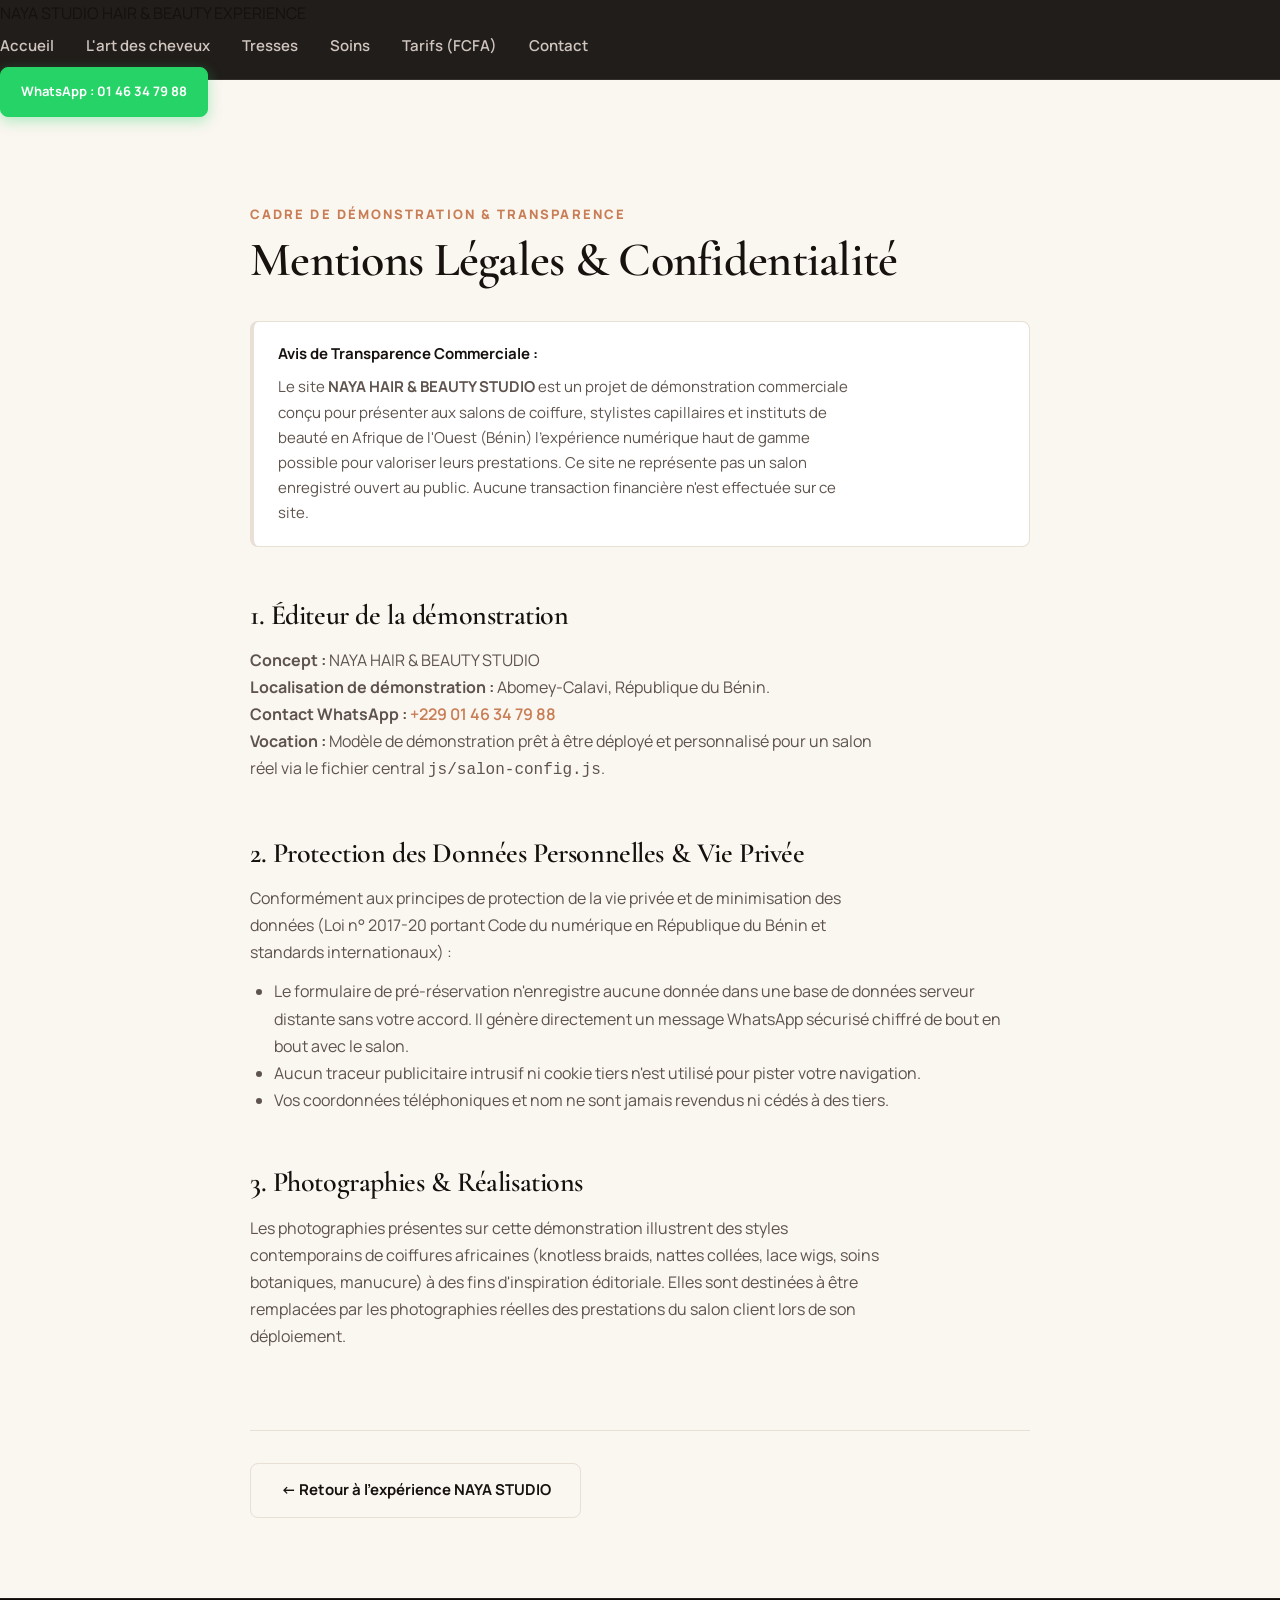
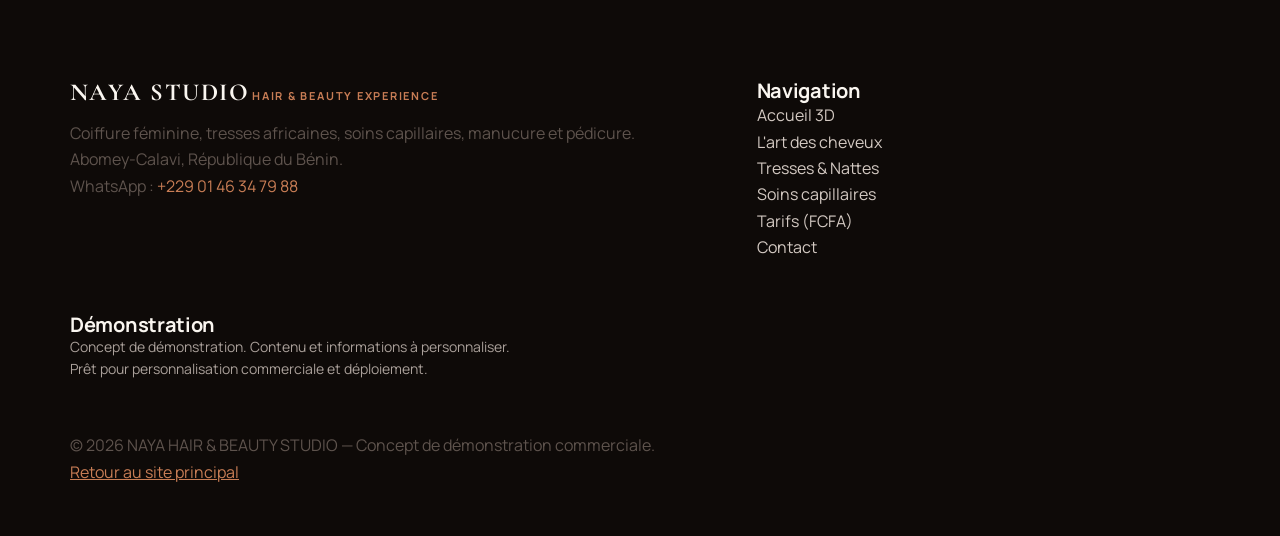
<file: mentions-legales.html>
<!DOCTYPE html>
<html lang="fr">
<head>
  <meta charset="UTF-8">
  <meta name="viewport" content="width=device-width, initial-scale=1.0">
  <title>Cadre Légal &amp; Confidentialité | NAYA HAIR &amp; BEAUTY STUDIO</title>
  <meta name="description" content="Informations juridiques, statut de démonstration, protection des données personnelles et politique de confidentialité de NAYA HAIR & BEAUTY STUDIO (Abomey-Calavi, Bénin).">
  <link rel="stylesheet" href="css/style.css">
  <link rel="preconnect" href="https://fonts.googleapis.com">
  <link rel="preconnect" href="https://fonts.gstatic.com" crossorigin>
  <link href="https://fonts.googleapis.com/css2?family=Cormorant+Garamond:ital,wght@0,500;0,600;0,700;1,400&family=Manrope:wght@300;400;500;600;700&display=swap" rel="stylesheet">
</head>
<body style="background-color: var(--color-ivory); color: var(--color-espresso);">
  <a href="#main-content" class="skip-link">Aller au contenu principal</a>

  <!-- Header -->
  <header class="site-header" role="banner">
    <div class="nav-container">
      <a href="index.html" class="nav-brand" aria-label="NAYA HAIR & BEAUTY STUDIO - Retour à l'accueil">
        <span class="brand-title">NAYA STUDIO</span>
        <span class="brand-tag">HAIR &amp; BEAUTY EXPERIENCE</span>
      </a>

      <nav class="nav-menu" role="navigation" aria-label="Navigation">
        <a href="index.html" class="nav-link">Accueil</a>
        <a href="index.html#univers" class="nav-link">L'art des cheveux</a>
        <a href="index.html#tresses" class="nav-link">Tresses</a>
        <a href="index.html#soins" class="nav-link">Soins</a>
        <a href="index.html#tarifs" class="nav-link">Tarifs (FCFA)</a>
        <a href="index.html#contact" class="nav-link">Contact</a>
      </nav>

      <div class="nav-actions">
        <a href="https://wa.me/2290146347988?text=Bonjour%20NAYA%20STUDIO%2C%20je%20souhaite%20des%20renseignements." target="_blank" rel="noopener noreferrer" class="btn btn-whatsapp" style="padding: 0.65rem 1.25rem; font-size: 0.8125rem;">
          WhatsApp : 01 46 34 79 88
        </a>
      </div>
    </div>
  </header>

  <!-- Contenu Principal -->
  <main id="main-content" style="padding-top: 120px; padding-bottom: 80px;">
    <div class="container" style="max-width: 860px;">
      
      <span class="eyebrow" style="color: var(--color-copper);">Cadre de Démonstration &amp; Transparence</span>
      <h1 class="display-title" style="margin-bottom: var(--space-xl); font-size: clamp(2rem, 4vw, 3rem);">Mentions Légales &amp; Confidentialité</h1>

      <div style="background-color: var(--color-ivory-surface); border-left: 4px solid var(--color-copper); padding: 1.25rem 1.5rem; margin-bottom: var(--space-2xl); font-size: var(--text-sm); border-radius: var(--radius-sm); border: 1px solid var(--color-border); border-left-width: 4px;">
        <strong style="color: var(--color-espresso);">Avis de Transparence Commerciale :</strong>
        <p style="margin-top: 0.5rem; color: var(--color-text-muted);">
          Le site <strong>NAYA HAIR &amp; BEAUTY STUDIO</strong> est un projet de démonstration commerciale conçu pour présenter aux salons de coiffure, stylistes capillaires et instituts de beauté en Afrique de l'Ouest (Bénin) l'expérience numérique haut de gamme possible pour valoriser leurs prestations.
          Ce site ne représente pas un salon enregistré ouvert au public. Aucune transaction financière n'est effectuée sur ce site.
        </p>
      </div>

      <!-- 1. Présentation du projet -->
      <section style="margin-bottom: var(--space-2xl);">
        <h2 style="font-family: var(--font-serif); font-size: 1.75rem; margin-bottom: var(--space-md); color: var(--color-espresso);">1. Éditeur de la démonstration</h2>
        <p style="color: var(--color-text-muted); line-height: 1.7;">
          <strong>Concept :</strong> NAYA HAIR &amp; BEAUTY STUDIO<br>
          <strong>Localisation de démonstration :</strong> Abomey-Calavi, République du Bénin.<br>
          <strong>Contact WhatsApp :</strong> <a href="https://wa.me/2290146347988" style="color: var(--color-copper); font-weight: 600;">+229 01 46 34 79 88</a><br>
          <strong>Vocation :</strong> Modèle de démonstration prêt à être déployé et personnalisé pour un salon réel via le fichier central <code>js/salon-config.js</code>.
        </p>
      </section>

      <!-- 2. Respect de la vie privée -->
      <section style="margin-bottom: var(--space-2xl);">
        <h2 style="font-family: var(--font-serif); font-size: 1.75rem; margin-bottom: var(--space-md); color: var(--color-espresso);">2. Protection des Données Personnelles &amp; Vie Privée</h2>
        <p style="color: var(--color-text-muted); line-height: 1.7;">
          Conformément aux principes de protection de la vie privée et de minimisation des données (Loi n° 2017-20 portant Code du numérique en République du Bénin et standards internationaux) :
        </p>
        <ul style="list-style: disc; padding-left: 1.5rem; margin-top: 0.75rem; margin-bottom: 1rem; color: var(--color-text-muted); line-height: 1.7;">
          <li>Le formulaire de pré-réservation n'enregistre aucune donnée dans une base de données serveur distante sans votre accord. Il génère directement un message WhatsApp sécurisé chiffré de bout en bout avec le salon.</li>
          <li>Aucun traceur publicitaire intrusif ni cookie tiers n'est utilisé pour pister votre navigation.</li>
          <li>Vos coordonnées téléphoniques et nom ne sont jamais revendus ni cédés à des tiers.</li>
        </ul>
      </section>

      <!-- 3. Propriété intellectuelle et photographies -->
      <section style="margin-bottom: var(--space-2xl);">
        <h2 style="font-family: var(--font-serif); font-size: 1.75rem; margin-bottom: var(--space-md); color: var(--color-espresso);">3. Photographies &amp; Réalisations</h2>
        <p style="color: var(--color-text-muted); line-height: 1.7;">
          Les photographies présentes sur cette démonstration illustrent des styles contemporains de coiffures africaines (knotless braids, nattes collées, lace wigs, soins botaniques, manucure) à des fins d'inspiration éditoriale. Elles sont destinées à être remplacées par les photographies réelles des prestations du salon client lors de son déploiement.
        </p>
      </section>

      <div style="margin-top: var(--space-3xl); border-top: 1px solid var(--color-border); padding-top: var(--space-xl);">
        <a href="index.html" class="btn btn-outline" style="color: var(--color-espresso); border-color: var(--color-border);">&larr; Retour à l'expérience NAYA STUDIO</a>
      </div>

    </div>
  </main>

  <!-- Footer -->
  <footer class="site-footer" role="contentinfo">
    <div class="container">
      <div class="footer-grid">
        <div class="footer-brand">
          <span class="brand-name" style="color: var(--color-ivory);">NAYA STUDIO</span>
          <span class="brand-sub" style="color: var(--color-copper);">HAIR &amp; BEAUTY EXPERIENCE</span>
          <p style="margin-top: 0.75rem;">
            Coiffure féminine, tresses africaines, soins capillaires, manucure et pédicure.<br>
            Abomey-Calavi, République du Bénin.<br>
            WhatsApp : <a href="https://wa.me/2290146347988" style="color: var(--color-copper);">+229 01 46 34 79 88</a>
          </p>
        </div>

        <div>
          <h4 class="footer-col-title" style="color: var(--color-ivory);">Navigation</h4>
          <ul class="footer-links">
            <li><a href="index.html">Accueil 3D</a></li>
            <li><a href="index.html#univers">L'art des cheveux</a></li>
            <li><a href="index.html#tresses">Tresses &amp; Nattes</a></li>
            <li><a href="index.html#soins">Soins capillaires</a></li>
            <li><a href="index.html#tarifs">Tarifs (FCFA)</a></li>
            <li><a href="index.html#contact">Contact</a></li>
          </ul>
        </div>

        <div>
          <h4 class="footer-col-title" style="color: var(--color-ivory);">Démonstration</h4>
          <p style="color: #AAA09A; font-size: 0.875rem; line-height: 1.6;">
            Concept de démonstration. Contenu et informations à personnaliser.<br>
            Prêt pour personnalisation commerciale et déploiement.
          </p>
        </div>
      </div>

      <div class="footer-bottom">
        <p>&copy; 2026 NAYA HAIR &amp; BEAUTY STUDIO — Concept de démonstration commerciale.</p>
        <p><a href="index.html" style="color: var(--color-copper); text-decoration: underline;">Retour au site principal</a></p>
      </div>
    </div>
  </footer>
</body>
</html>
</file>
<file: css/style.css>
/* ==========================================================================
   NAYA HAIR & BEAUTY STUDIO — AFRO LUXE DESIGN SYSTEM
   Abomey-Calavi, Bénin | Master Prompt Experience
   Palette : Brun Espresso Profond, Ivoire Chaud, Cuivre Doux
   Typographie : Manrope (Principale) & Cormorant Garamond (Éditoriale)
   ========================================================================== */

@import url('https://fonts.googleapis.com/css2?family=Cormorant+Garamond:ital,wght@0,400;0,500;0,600;0,700;1,400;1,600&family=Manrope:wght@300;400;500;600;700;800&display=swap');

/* --- TOKENS DE DESIGN --- */
:root {
  /* Palette spécifique Afro Luxe */
  --color-espresso: #16110E;       /* Brun espresso profond */
  --color-espresso-surface: #221A16;
  --color-espresso-card: #2A201B;
  
  --color-ivory: #FAF6F0;          /* Arrière-plan principal : Ivoire chaud */
  --color-ivory-soft: #F3ECE2;     /* Ivoire doux secondaire */
  --color-ivory-surface: #FFFFFF;  /* Blanc pur pour surfaces contrastées */

  --color-copper: #C87D55;         /* Cuivre doux d'artisan */
  --color-copper-hover: #AF6640;   /* Cuivre foncé au survol */
  --color-copper-soft: #FBF0E8;    /* Teinte cuivre très légère */
  --color-copper-border: #E8CDBF;  /* Bordure cuivrée fine */

  --color-whatsapp: #25D366;       /* Vert WhatsApp officiel */
  --color-whatsapp-hover: #1EBE5D;

  --color-text-main: #18120F;      /* Texte principal sur ivoire (contraste > 14:1) */
  --color-text-muted: #5E534D;     /* Texte secondaire lisible (contraste > 6:1) */
  --color-text-light: #857871;
  --color-text-inverse: #FAF6F0;

  --color-border: #E8DFD5;
  --color-border-subtle: #F2EBE2;

  /* Typographie */
  --font-main: 'Manrope', -apple-system, BlinkMacSystemFont, 'Segoe UI', Roboto, sans-serif;
  --font-serif: 'Cormorant Garamond', Georgia, 'Times New Roman', serif;

  /* Échelle de tailles fluides */
  --text-xs: clamp(0.75rem, 0.72rem + 0.15vw, 0.8125rem);
  --text-sm: clamp(0.875rem, 0.84rem + 0.18vw, 0.9375rem);
  --text-base: clamp(1rem, 0.96rem + 0.2vw, 1.0625rem);
  --text-lg: clamp(1.125rem, 1.05rem + 0.35vw, 1.25rem);
  --text-xl: clamp(1.25rem, 1.15rem + 0.5vw, 1.5rem);
  --text-2xl: clamp(1.5rem, 1.35rem + 0.75vw, 1.875rem);
  --text-3xl: clamp(2rem, 1.7rem + 1.5vw, 2.75rem);
  --text-4xl: clamp(2.5rem, 2.1rem + 2.2vw, 3.5rem);
  --text-hero: clamp(2.75rem, 2.2rem + 3.2vw, 4.75rem);

  /* Espacements harmonieux */
  --space-2xs: 0.25rem;
  --space-xs: 0.5rem;
  --space-sm: 0.75rem;
  --space-md: 1rem;
  --space-lg: 1.5rem;
  --space-xl: 2rem;
  --space-2xl: 3.25rem;
  --space-3xl: 5rem;
  --space-4xl: 7rem;

  /* Rayons sobres */
  --radius-xs: 4px;
  --radius-sm: 8px;
  --radius-md: 14px;
  --radius-lg: 20px;
  --radius-pill: 9999px;

  /* Ombres portées délicates */
  --shadow-sm: 0 2px 8px rgba(22, 17, 14, 0.04);
  --shadow-md: 0 8px 24px rgba(22, 17, 14, 0.08);
  --shadow-lg: 0 16px 40px rgba(22, 17, 14, 0.12);

  --container-max: 1220px;
  --header-height: 80px;

  /* Transitions douces */
  --transition-fast: 180ms cubic-bezier(0.16, 1, 0.3, 1);
  --transition-normal: 320ms cubic-bezier(0.16, 1, 0.3, 1);
}

/* --- RESET & RÈGLES DE BASE --- */
*, *::before, *::after {
  box-sizing: border-box;
  margin: 0;
  padding: 0;
}

html {
  font-family: var(--font-main);
  font-size: 16px;
  color: var(--color-text-main);
  background-color: var(--color-ivory);
  scroll-behavior: smooth;
  -webkit-font-smoothing: antialiased;
  -moz-osx-font-smoothing: grayscale;
}

body {
  min-height: 100vh;
  line-height: 1.65;
  display: flex;
  flex-direction: column;
  overflow-x: hidden;
}

img, picture, svg {
  display: block;
  max-width: 100%;
  height: auto;
}

input, button, textarea, select {
  font: inherit;
}

a {
  color: inherit;
  text-decoration: none;
}

ul, ol {
  list-style: none;
}

/* Accessibilité : Skip link & focus */
.skip-link {
  position: absolute;
  top: -100px;
  left: 1rem;
  z-index: 9999;
  background: var(--color-espresso);
  color: var(--color-ivory);
  padding: 0.75rem 1.25rem;
  font-weight: 700;
  border-radius: var(--radius-sm);
  transition: top var(--transition-fast);
}
.skip-link:focus {
  top: 1rem;
}

:focus-visible {
  outline: 2px solid var(--color-copper);
  outline-offset: 3px;
}

@media (prefers-reduced-motion: reduce) {
  *, *::before, *::after {
    animation-duration: 0.01ms !important;
    animation-iteration-count: 1 !important;
    transition-duration: 0.01ms !important;
    scroll-behavior: auto !important;
  }
}

/* --- 01. ENTRÉE IMMERSIVE TRÈS COURTE (< 1.2s) --- */
.immersive-curtain {
  position: fixed;
  inset: 0;
  background-color: var(--color-espresso);
  z-index: 10000;
  display: flex;
  flex-direction: column;
  justify-content: center;
  align-items: center;
  color: var(--color-ivory);
  pointer-events: none;
  animation: curtainFadeOut 1.1s cubic-bezier(0.16, 1, 0.3, 1) 0.6s forwards;
}

.curtain-brand {
  font-family: var(--font-serif);
  font-size: clamp(1.5rem, 1.2rem + 1.2vw, 2.25rem);
  font-weight: 600;
  letter-spacing: 0.1em;
  text-transform: uppercase;
  color: var(--color-ivory);
  opacity: 0;
  transform: translateY(10px);
  animation: brandReveal 0.6s cubic-bezier(0.16, 1, 0.3, 1) 0.1s forwards;
}

.curtain-line {
  width: 0;
  height: 1px;
  background-color: var(--color-copper);
  margin-top: 0.75rem;
  animation: lineExpand 0.7s cubic-bezier(0.16, 1, 0.3, 1) 0.25s forwards;
}

@keyframes curtainFadeOut {
  to {
    opacity: 0;
    visibility: hidden;
  }
}

@keyframes brandReveal {
  to {
    opacity: 1;
    transform: translateY(0);
  }
}

@keyframes lineExpand {
  to {
    width: 140px;
  }
}

/* --- BANNIÈRE DE DÉMONSTRATION COMMERCIALE DISCRÈTE --- */
.demo-top-bar {
  background-color: #0E0A08;
  color: #CFC5BE;
  font-size: var(--text-xs);
  padding: 0.45rem 1rem;
  text-align: center;
  border-bottom: 1px solid rgba(255, 255, 255, 0.06);
  display: flex;
  justify-content: center;
  align-items: center;
  gap: 0.5rem;
  flex-wrap: wrap;
}
.demo-tag {
  background: rgba(200, 125, 85, 0.25);
  color: #F8D8C8;
  padding: 0.12rem 0.5rem;
  border-radius: var(--radius-pill);
  font-size: 0.6875rem;
  text-transform: uppercase;
  font-weight: 700;
  letter-spacing: 0.06em;
}

/* --- TYPOGRAPHIE & HIÉRARCHIE --- */
h1, h2, h3, h4 {
  color: var(--color-text-main);
  line-height: 1.15;
  font-weight: 600;
  letter-spacing: -0.015em;
}

h1 { font-family: var(--font-serif); font-size: var(--text-hero); }
h2 { font-family: var(--font-serif); font-size: var(--text-3xl); }
h3 { font-family: var(--font-serif); font-size: var(--text-2xl); }
h4 { font-family: var(--font-main); font-size: var(--text-lg); font-weight: 700; }

p {
  color: var(--color-text-muted);
  max-width: 65ch;
  line-height: 1.68;
}

.lead {
  font-size: var(--text-lg);
  line-height: 1.6;
  color: var(--color-text-muted);
}

.eyebrow {
  display: inline-block;
  font-family: var(--font-main);
  font-size: var(--text-xs);
  font-weight: 800;
  text-transform: uppercase;
  letter-spacing: 0.16em;
  color: var(--color-copper);
  margin-bottom: var(--space-xs);
}

/* --- STRUCTURE ET SECTIONS --- */
.container {
  width: 100%;
  max-width: var(--container-max);
  margin-left: auto;
  margin-right: auto;
  padding-left: clamp(1rem, 4vw, 2.5rem);
  padding-right: clamp(1rem, 4vw, 2.5rem);
}

.section {
  padding-top: clamp(3.5rem, 8vw, 6.5rem);
  padding-bottom: clamp(3.5rem, 8vw, 6.5rem);
  position: relative;
}

.section--ivory {
  background-color: var(--color-ivory);
}

.section--ivory-soft {
  background-color: var(--color-ivory-soft);
}

.section--white {
  background-color: var(--color-ivory-surface);
}

.section--espresso {
  background-color: var(--color-espresso);
  color: var(--color-ivory);
}
.section--espresso h1,
.section--espresso h2,
.section--espresso h3 {
  color: var(--color-ivory);
}
.section--espresso p {
  color: #CFC5BD;
}

.section-header {
  margin-bottom: var(--space-2xl);
}
.section-header--center {
  text-align: center;
}
.section-header--center p {
  margin-left: auto;
  margin-right: auto;
}

/* --- BOUTONS & CTA --- */
.btn {
  display: inline-flex;
  align-items: center;
  justify-content: center;
  gap: 0.6rem;
  padding: 0.875rem 1.85rem;
  min-height: 50px;
  font-family: var(--font-main);
  font-size: var(--text-sm);
  font-weight: 700;
  border-radius: var(--radius-sm);
  cursor: pointer;
  border: 1px solid transparent;
  transition: transform 0.25s cubic-bezier(0.16, 1, 0.3, 1), 
              box-shadow 0.25s cubic-bezier(0.16, 1, 0.3, 1), 
              background-color 0.25s ease, 
              color 0.25s ease, 
              border-color 0.25s ease;
  text-align: center;
  white-space: nowrap;
  position: relative;
  overflow: hidden;
}

/* Reflet lumineux au survol */
.btn::after {
  content: '';
  position: absolute;
  top: 0;
  left: -120%;
  width: 50%;
  height: 100%;
  background: linear-gradient(90deg, transparent, rgba(255, 255, 255, 0.22), transparent);
  transform: skewX(-25deg);
  transition: left 0.65s cubic-bezier(0.16, 1, 0.3, 1);
  pointer-events: none;
}
.btn:hover::after {
  left: 140%;
}
.btn:active {
  transform: translateY(1px) scale(0.98);
}
.btn:focus-visible {
  outline: 2px solid var(--color-copper);
  outline-offset: 3px;
}

.btn-primary {
  background-color: var(--color-espresso);
  color: var(--color-ivory);
  border-color: var(--color-espresso);
}
.btn-primary:hover {
  background-color: var(--color-copper);
  border-color: var(--color-copper);
  color: var(--color-ivory);
  transform: translateY(-3px);
  box-shadow: 0 10px 24px -4px rgba(200, 125, 85, 0.45);
}

.btn-copper {
  background-color: var(--color-copper);
  color: var(--color-ivory);
  border-color: var(--color-copper);
}
.btn-copper:hover {
  background-color: var(--color-copper-hover);
  border-color: var(--color-copper-hover);
  transform: translateY(-3px);
  box-shadow: 0 10px 26px -4px rgba(200, 125, 85, 0.5);
}

.btn-secondary {
  background-color: transparent;
  color: var(--color-espresso);
  border-color: var(--color-espresso);
}
.btn-secondary:hover {
  background-color: var(--color-ivory-surface);
  border-color: var(--color-copper);
  color: var(--color-copper);
  transform: translateY(-3px);
  box-shadow: var(--shadow-sm);
}

.btn-outline-light {
  background-color: transparent;
  color: var(--color-ivory);
  border-color: rgba(250, 246, 240, 0.45);
}
.btn-outline-light:hover {
  background-color: var(--color-copper);
  color: var(--color-ivory);
  border-color: var(--color-copper);
  transform: translateY(-3px);
  box-shadow: 0 8px 20px -3px rgba(200, 125, 85, 0.35);
}

.btn-whatsapp {
  background-color: var(--color-whatsapp);
  color: #FFFFFF;
  border-color: var(--color-whatsapp);
  font-weight: 700;
  box-shadow: 0 4px 14px rgba(37, 211, 102, 0.35);
}
.btn-whatsapp:hover {
  background-color: var(--color-whatsapp-hover);
  border-color: var(--color-whatsapp-hover);
  transform: translateY(-3px) scale(1.02);
  box-shadow: 0 8px 24px rgba(37, 211, 102, 0.5);
}

.btn-link {
  display: inline-flex;
  align-items: center;
  gap: 0.4rem;
  color: var(--color-copper);
  font-weight: 700;
  font-size: var(--text-sm);
  padding: 0.3rem 0;
  border-bottom: 1px solid transparent;
  transition: border-color var(--transition-fast), color var(--transition-fast);
}
.btn-link:hover {
  color: var(--color-copper-hover);
  border-bottom-color: var(--color-copper-hover);
}

/* --- HEADER PRINCIPAL --- */
.site-header {
  position: sticky;
  top: 0;
  z-index: 100;
  background-color: rgba(22, 17, 14, 0.95);
  backdrop-filter: blur(14px);
  -webkit-backdrop-filter: blur(14px);
  border-bottom: 1px solid rgba(255, 255, 255, 0.08);
  height: var(--header-height);
  transition: all var(--transition-normal);
}

.nav-wrapper {
  display: flex;
  align-items: center;
  justify-content: space-between;
  height: 100%;
}

.brand {
  display: flex;
  flex-direction: column;
}
.brand-name {
  font-family: var(--font-serif);
  font-size: clamp(1.2rem, 1.05rem + 0.6vw, 1.55rem);
  font-weight: 700;
  color: var(--color-ivory);
  letter-spacing: 0.06em;
  text-transform: uppercase;
  line-height: 1.1;
}
.brand-sub {
  font-size: 0.6875rem;
  font-weight: 700;
  letter-spacing: 0.16em;
  text-transform: uppercase;
  color: var(--color-copper);
}

.nav-menu {
  display: none;
  align-items: center;
  gap: var(--space-xl);
}

.nav-link {
  font-size: var(--text-sm);
  font-weight: 600;
  color: #CFC5BE;
  position: relative;
  padding: 0.5rem 0;
  transition: color var(--transition-fast);
}
.nav-link:hover,
.nav-link.active {
  color: var(--color-ivory);
}
.nav-link.active::after {
  content: '';
  position: absolute;
  bottom: 0;
  left: 0;
  width: 100%;
  height: 2px;
  background-color: var(--color-copper);
}

.nav-actions {
  display: flex;
  align-items: center;
  gap: var(--space-md);
}

.nav-toggle {
  display: flex;
  flex-direction: column;
  justify-content: center;
  align-items: center;
  gap: 5px;
  width: 44px;
  height: 44px;
  background: rgba(255, 255, 255, 0.06);
  border: 1px solid rgba(255, 255, 255, 0.15);
  border-radius: var(--radius-sm);
  cursor: pointer;
  color: var(--color-ivory);
}
.nav-toggle span {
  display: block;
  width: 20px;
  height: 2px;
  background-color: currentColor;
  transition: transform var(--transition-fast), opacity var(--transition-fast);
}

.mobile-nav {
  display: none;
  position: fixed;
  top: var(--header-height);
  left: 0;
  right: 0;
  bottom: 0;
  background-color: var(--color-espresso);
  padding: var(--space-xl) clamp(1rem, 4vw, 2rem);
  flex-direction: column;
  gap: var(--space-md);
  border-top: 1px solid rgba(255, 255, 255, 0.08);
  overflow-y: auto;
  z-index: 99;
}
.mobile-nav.is-open {
  display: flex;
}
.mobile-nav .nav-link {
  font-size: var(--text-xl);
  font-family: var(--font-serif);
  padding: 0.85rem 0;
  border-bottom: 1px solid rgba(255, 255, 255, 0.06);
  color: var(--color-ivory);
}

@media (min-width: 992px) {
  .nav-menu { display: flex; }
  .nav-toggle { display: none; }
  .mobile-nav { display: none !important; }
}

/* --- SOUS-BARRE COLLANTE AU DÉFILEMENT (Inspirée de la vidéo Apple iPhone Duo) --- */
.sticky-subnav {
  position: sticky;
  top: var(--header-height);
  z-index: 90;
  background-color: rgba(250, 246, 240, 0.94);
  backdrop-filter: blur(12px);
  -webkit-backdrop-filter: blur(12px);
  border-bottom: 1px solid var(--color-border);
  padding: 0.65rem 0;
  transition: transform var(--transition-fast), opacity var(--transition-fast);
}
.sticky-subnav-inner {
  display: flex;
  align-items: center;
  justify-content: space-between;
  gap: 1rem;
}
.subnav-title {
  font-family: var(--font-serif);
  font-size: var(--text-base);
  font-weight: 700;
  color: var(--color-espresso);
}
.subnav-links {
  display: flex;
  align-items: center;
  gap: var(--space-md);
  overflow-x: auto;
  padding: 0.2rem 0;
  scrollbar-width: none;
}
.subnav-links::-webkit-scrollbar { display: none; }
.subnav-link {
  font-size: var(--text-xs);
  font-weight: 700;
  text-transform: uppercase;
  letter-spacing: 0.06em;
  color: var(--color-text-muted);
  white-space: nowrap;
}
.subnav-link:hover {
  color: var(--color-copper);
}

/* --- 02. HERO 3D IMMERSIF (Moments 1 à 6) --- */
.hero-3d-section {
  position: relative;
  min-height: 92vh;
  display: flex;
  align-items: center;
  background: radial-gradient(circle at 65% 45%, #251B16 0%, #16110E 70%);
  color: var(--color-ivory);
  overflow: hidden;
}

/* Conteneur WebGL Three.js */
.webgl-canvas-container {
  position: absolute;
  inset: 0;
  z-index: 1;
}

/* Mots en arrière-plan en très faible opacité */
.background-watermark-words {
  position: absolute;
  inset: 0;
  pointer-events: none;
  z-index: 0;
  display: flex;
  flex-direction: column;
  justify-content: space-around;
  padding: 2rem 5%;
  opacity: 0.035;
  font-family: var(--font-serif);
  font-size: clamp(5rem, 14vw, 15rem);
  font-weight: 700;
  text-transform: uppercase;
  line-height: 0.8;
  user-select: none;
}
.background-watermark-words span:nth-child(even) {
  text-align: right;
}

/* Disposition du héros (Grille éditoriale + Capsule Visuelle Concrète) */
.hero-layout-grid {
  display: grid;
  grid-template-columns: 1fr;
  align-items: center;
  gap: var(--space-2xl);
  position: relative;
  z-index: 2;
  padding-top: clamp(2rem, 5vh, 4rem);
  padding-bottom: clamp(3rem, 7vh, 5rem);
  width: 100%;
}

@media (min-width: 992px) {
  .hero-layout-grid {
    grid-template-columns: 1.15fr 0.85fr;
    gap: clamp(2.5rem, 5vw, 4.5rem);
    min-height: calc(88vh - 80px);
  }
}

/* Contenu textuel éditorial du héros */
.hero-editorial-content {
  position: relative;
  z-index: 2;
  max-width: 650px;
}

.hero-eyebrow {
  display: inline-block;
  font-family: var(--font-main);
  font-size: var(--text-xs);
  font-weight: 800;
  letter-spacing: 0.2em;
  text-transform: uppercase;
  color: var(--color-copper);
  margin-bottom: var(--space-sm);
  opacity: 0;
  transform: translateY(12px);
  animation: heroTextReveal 0.8s cubic-bezier(0.16, 1, 0.3, 1) 0.6s forwards;
}

.hero-editorial-title {
  font-family: var(--font-serif);
  font-size: var(--text-hero);
  line-height: 1.08;
  font-weight: 600;
  color: var(--color-ivory);
  margin-bottom: var(--space-md);
  opacity: 0;
  transform: translateY(18px);
  animation: heroTextReveal 0.9s cubic-bezier(0.16, 1, 0.3, 1) 0.75s forwards;
}

/* Machine à écrire discrète (Style B) */
.hero-typewriter-box {
  display: flex;
  align-items: center;
  gap: 0.5rem;
  font-size: var(--text-sm);
  font-weight: 600;
  color: #D3C6BC;
  margin-bottom: var(--space-md);
  min-height: 24px;
}
.typewriter-cursor {
  display: inline-block;
  width: 2px;
  height: 1.1em;
  background-color: var(--color-copper);
  animation: blink 0.9s infinite;
}
@keyframes blink {
  0%, 100% { opacity: 1; }
  50% { opacity: 0; }
}

.hero-lead-text {
  font-size: var(--text-lg);
  line-height: 1.6;
  color: #CFC5BD;
  margin-bottom: var(--space-xl);
  opacity: 0;
  transform: translateY(14px);
  animation: heroTextReveal 0.9s cubic-bezier(0.16, 1, 0.3, 1) 0.9s forwards;
}

.hero-cta-group {
  display: flex;
  flex-wrap: wrap;
  gap: var(--space-md);
  margin-bottom: var(--space-xl);
  opacity: 0;
  transform: translateY(12px);
  animation: heroTextReveal 0.9s cubic-bezier(0.16, 1, 0.3, 1) 1.05s forwards;
}

/* Badges de confiance & spécialités dans le héros */
.hero-trust-badges {
  display: flex;
  flex-wrap: wrap;
  gap: 0.75rem 1.25rem;
  padding-top: var(--space-md);
  border-top: 1px solid rgba(250, 246, 240, 0.12);
  opacity: 0;
  transform: translateY(10px);
  animation: heroTextReveal 0.9s cubic-bezier(0.16, 1, 0.3, 1) 1.2s forwards;
}
.hero-trust-badge-item {
  display: inline-flex;
  align-items: center;
  gap: 0.4rem;
  font-size: var(--text-xs);
  font-weight: 600;
  color: #DDD4CD;
}
.hero-trust-badge-item svg {
  color: var(--color-copper);
}

/* Capsule Visuelle Concrète du Héros (Impact direct) */
.hero-visual-card-wrap {
  position: relative;
  display: flex;
  justify-content: center;
  align-items: center;
  z-index: 2;
  opacity: 0;
  transform: translateY(20px) scale(0.98);
  animation: heroTextReveal 1s cubic-bezier(0.16, 1, 0.3, 1) 0.85s forwards;
}

.hero-visual-card {
  position: relative;
  width: 100%;
  max-width: 440px;
  border-radius: var(--radius-lg);
  overflow: hidden;
  box-shadow: 0 25px 60px -15px rgba(0, 0, 0, 0.8), 0 0 0 1px rgba(200, 125, 85, 0.35);
  border: 1px solid rgba(255, 255, 255, 0.12);
  background: rgba(22, 17, 14, 0.7);
  backdrop-filter: blur(10px);
  transition: transform 0.6s cubic-bezier(0.16, 1, 0.3, 1), box-shadow 0.6s ease;
}

.hero-visual-card:hover {
  transform: translateY(-6px) scale(1.015);
  box-shadow: 0 35px 75px -15px rgba(0, 0, 0, 0.9), 0 0 0 1px rgba(200, 125, 85, 0.65);
}

.hero-visual-card img {
  width: 100%;
  height: 100%;
  aspect-ratio: 4 / 5;
  object-fit: cover;
  display: block;
  transition: transform 0.8s cubic-bezier(0.16, 1, 0.3, 1);
}

.hero-visual-card:hover img {
  transform: scale(1.04);
}

.hero-visual-badge {
  position: absolute;
  bottom: 1.25rem;
  left: 1.25rem;
  right: 1.25rem;
  background: rgba(22, 17, 14, 0.85);
  backdrop-filter: blur(14px);
  border: 1px solid rgba(200, 125, 85, 0.45);
  padding: 1rem 1.25rem;
  border-radius: var(--radius-sm);
  color: var(--color-ivory);
  box-shadow: 0 10px 25px rgba(0, 0, 0, 0.5);
}

.hero-visual-badge-tag {
  display: block;
  font-size: 0.6875rem;
  font-weight: 800;
  letter-spacing: 0.16em;
  text-transform: uppercase;
  color: var(--color-copper);
  margin-bottom: 0.25rem;
}

.hero-visual-badge-title {
  font-family: var(--font-serif);
  font-size: 1.15rem;
  font-weight: 600;
  line-height: 1.2;
  color: var(--color-ivory);
}

.hero-scroll-indicator {
  position: absolute;
  bottom: 2rem;
  left: 50%;
  transform: translateX(-50%);
  z-index: 2;
  display: flex;
  flex-direction: column;
  align-items: center;
  gap: 0.4rem;
  font-size: 0.6875rem;
  font-weight: 700;
  text-transform: uppercase;
  letter-spacing: 0.16em;
  color: rgba(250, 246, 240, 0.6);
  opacity: 0;
  animation: fadeIn 1s ease 1.6s forwards;
}
.scroll-indicator-line {
  width: 1px;
  height: 26px;
  background: linear-gradient(to bottom, var(--color-copper), transparent);
  animation: pulseScroll 1.8s infinite;
}
@keyframes pulseScroll {
  0% { transform: scaleY(0.4); opacity: 0.3; }
  50% { transform: scaleY(1); opacity: 1; }
  100% { transform: scaleY(0.4); opacity: 0.3; }
}

@keyframes heroTextReveal {
  to {
    opacity: 1;
    transform: translateY(0);
  }
}
@keyframes fadeIn {
  to { opacity: 1; }
}

/* Fallback 2D si WebGL désactivé */
.has-3d-fallback {
  background-image: url('../assets/images/hero_naya.jpg');
  background-size: cover;
  background-position: center right;
}
.has-3d-fallback::before {
  content: '';
  position: absolute;
  inset: 0;
  background: linear-gradient(to right, rgba(22, 17, 14, 0.96) 35%, rgba(22, 17, 14, 0.5) 100%);
}

/* --- 03. SECTION PHOTOGRAPHIQUE : L'ART DES CHEVEUX --- */
.showcase-feature-wrap {
  position: relative;
  border-radius: var(--radius-lg);
  overflow: hidden;
  box-shadow: var(--shadow-lg);
  border: 1px solid var(--color-border);
  background-color: var(--color-espresso);
  aspect-ratio: 16 / 9;
}
.showcase-feature-wrap img {
  width: 100%;
  height: 100%;
  object-fit: cover;
  transition: transform 900ms cubic-bezier(0.16, 1, 0.3, 1);
}
.showcase-feature-wrap:hover img {
  transform: scale(1.02);
}
.showcase-feature-overlay {
  position: absolute;
  bottom: 0;
  left: 0;
  right: 0;
  padding: clamp(1.5rem, 4vw, 3rem);
  background: linear-gradient(to top, rgba(22, 17, 14, 0.92) 0%, rgba(22, 17, 14, 0) 100%);
  color: var(--color-ivory);
}

/* --- 04 & 05. SECTION TRESSES & TEXTURES (Composition asymétrique) --- */
.braids-composition-grid {
  display: grid;
  grid-template-columns: 1fr;
  gap: var(--space-2xl);
  align-items: center;
}
@media (min-width: 992px) {
  .braids-composition-grid {
    grid-template-columns: 1.1fr 0.9fr;
  }
}

.stacked-media-container {
  position: relative;
}
.main-stacked-media {
  border-radius: var(--radius-md);
  overflow: hidden;
  box-shadow: var(--shadow-md);
  border: 1px solid var(--color-border);
  aspect-ratio: 4 / 3;
}
.main-stacked-media img {
  width: 100%;
  height: 100%;
  object-fit: cover;
}
.offset-stacked-media {
  position: absolute;
  bottom: -2.5rem;
  right: -1.5rem;
  width: 48%;
  border-radius: var(--radius-sm);
  overflow: hidden;
  box-shadow: var(--shadow-lg);
  border: 3px solid var(--color-ivory-surface);
  aspect-ratio: 1 / 1;
  display: none;
}
@media (min-width: 640px) {
  .offset-stacked-media { display: block; }
}
.offset-stacked-media img {
  width: 100%;
  height: 100%;
  object-fit: cover;
}

/* --- 06. SECTION SOINS CAPILLAIRES (Atmosphère sereine) --- */
.care-editorial-grid {
  display: grid;
  grid-template-columns: 1fr;
  gap: var(--space-2xl);
  align-items: center;
}
@media (min-width: 992px) {
  .care-editorial-grid {
    grid-template-columns: 1fr 1fr;
  }
}

/* --- 07. SECTION MANUCURE & PÉDICURE --- */
.nail-care-card {
  background: var(--color-ivory-surface);
  border: 1px solid var(--color-border);
  border-radius: var(--radius-md);
  padding: clamp(1.5rem, 4vw, 2.75rem);
  box-shadow: var(--shadow-sm);
  display: grid;
  grid-template-columns: 1fr;
  gap: var(--space-xl);
  align-items: center;
}
@media (min-width: 768px) {
  .nail-care-card {
    grid-template-columns: 1fr 1.2fr;
  }
}

/* --- 08. GALERIE DE RÉALISATIONS (LOOKBOOK ÉDITORIAL) --- */
.lookbook-filters {
  display: flex;
  flex-wrap: wrap;
  gap: 0.5rem;
  margin-bottom: var(--space-xl);
  justify-content: center;
}
.lookbook-filter-btn {
  background-color: var(--color-ivory-surface);
  border: 1px solid var(--color-border);
  color: var(--color-text-muted);
  padding: 0.65rem 1.35rem;
  font-size: var(--text-sm);
  font-weight: 700;
  border-radius: var(--radius-pill);
  cursor: pointer;
  transition: all var(--transition-fast);
}
.lookbook-filter-btn:hover {
  border-color: var(--color-copper);
  color: var(--color-espresso);
}
.lookbook-filter-btn.active {
  background-color: var(--color-espresso);
  color: var(--color-ivory);
  border-color: var(--color-espresso);
}

.lookbook-masonry-grid {
  display: grid;
  grid-template-columns: 1fr;
  gap: var(--space-lg);
}
@media (min-width: 640px) {
  .lookbook-masonry-grid { grid-template-columns: repeat(2, 1fr); }
}
@media (min-width: 1024px) {
  .lookbook-masonry-grid { grid-template-columns: repeat(3, 1fr); }
}

.lookbook-item {
  position: relative;
  border-radius: var(--radius-md);
  overflow: hidden;
  background-color: var(--color-espresso);
  border: 1px solid var(--color-border);
  cursor: pointer;
  aspect-ratio: 4 / 5;
  box-shadow: var(--shadow-sm);
}
.lookbook-item.format-landscape {
  aspect-ratio: 16 / 10;
}
.lookbook-item.format-portrait {
  aspect-ratio: 3 / 4;
}
.lookbook-item img {
  width: 100%;
  height: 100%;
  object-fit: cover;
  transition: transform 600ms cubic-bezier(0.16, 1, 0.3, 1), opacity 300ms;
}
.lookbook-item:hover img {
  transform: scale(1.04);
  opacity: 0.92;
}

.lookbook-item-overlay {
  position: absolute;
  bottom: 0;
  left: 0;
  right: 0;
  padding: 1.5rem 1.25rem 1rem 1.25rem;
  background: linear-gradient(to top, rgba(22, 17, 14, 0.94) 0%, rgba(22, 17, 14, 0) 100%);
  color: var(--color-ivory);
  display: flex;
  justify-content: space-between;
  align-items: flex-end;
}
.lookbook-item-tag {
  font-size: 0.6875rem;
  font-weight: 800;
  text-transform: uppercase;
  letter-spacing: 0.1em;
  color: var(--color-copper);
}
.lookbook-item-title {
  font-family: var(--font-serif);
  font-size: var(--text-base);
  color: var(--color-ivory);
  margin-top: 0.2rem;
}

/* Lightbox Modal Accessible */
.lightbox-modal {
  display: none;
  position: fixed;
  inset: 0;
  z-index: 10001;
  background-color: rgba(22, 17, 14, 0.95);
  backdrop-filter: blur(10px);
  -webkit-backdrop-filter: blur(10px);
  justify-content: center;
  align-items: center;
  padding: 2rem;
}
.lightbox-modal.is-open {
  display: flex;
}
.lightbox-content {
  position: relative;
  max-width: 850px;
  width: 100%;
  text-align: center;
}
.lightbox-image {
  max-height: 75vh;
  margin: 0 auto;
  border-radius: var(--radius-sm);
  box-shadow: var(--shadow-lg);
  border: 1px solid rgba(255, 255, 255, 0.1);
}
.lightbox-caption {
  margin-top: 1rem;
  color: var(--color-ivory);
  font-family: var(--font-serif);
  font-size: var(--text-lg);
}
.lightbox-close-btn {
  position: absolute;
  top: -2.5rem;
  right: 0;
  background: transparent;
  border: none;
  color: var(--color-ivory);
  font-size: 2rem;
  cursor: pointer;
  padding: 0.5rem;
}

/* --- 09. PRESTATIONS & TARIFS EN FCFA --- */
.pricing-card-container {
  background-color: var(--color-ivory-surface);
  border: 1px solid var(--color-border);
  border-radius: var(--radius-lg);
  padding: clamp(1.25rem, 4vw, 3rem);
  box-shadow: var(--shadow-sm);
  max-width: 960px;
  margin: 0 auto;
}
.pricing-service-row {
  display: flex;
  flex-direction: column;
  padding: 1.25rem 0;
  border-bottom: 1px solid var(--color-border-subtle);
  gap: 0.5rem;
}
@media (min-width: 640px) {
  .pricing-service-row {
    flex-direction: row;
    justify-content: space-between;
    align-items: center;
  }
}
.pricing-service-row:last-child {
  border-bottom: none;
}
.service-info-title {
  font-family: var(--font-serif);
  font-size: var(--text-lg);
  font-weight: 700;
  color: var(--color-espresso);
}
.service-info-meta {
  font-size: var(--text-xs);
  color: var(--color-text-light);
  margin-top: 0.2rem;
}
.service-action-col {
  display: flex;
  align-items: center;
  gap: 1rem;
  margin-top: 0.5rem;
}
@media (min-width: 640px) {
  .service-action-col { margin-top: 0; }
}
.service-price-tag {
  font-weight: 800;
  font-size: var(--text-base);
  color: var(--color-espresso);
  white-space: nowrap;
}

/* --- 10. COMMENT PRENDRE RENDEZ-VOUS (3 étapes) --- */
.booking-process-grid {
  display: grid;
  grid-template-columns: 1fr;
  gap: var(--space-xl);
}
@media (min-width: 768px) {
  .booking-process-grid { grid-template-columns: repeat(3, 1fr); }
}
.booking-step-item {
  background: var(--color-ivory-surface);
  border: 1px solid var(--color-border);
  border-radius: var(--radius-md);
  padding: var(--space-xl);
  box-shadow: var(--shadow-sm);
}
.booking-step-badge {
  display: inline-flex;
  align-items: center;
  justify-content: center;
  width: 44px;
  height: 44px;
  background-color: var(--color-copper-soft);
  color: var(--color-copper);
  border: 1px solid var(--color-copper-border);
  border-radius: var(--radius-pill);
  font-family: var(--font-serif);
  font-size: 1.25rem;
  font-weight: 700;
  margin-bottom: var(--space-md);
}

/* --- 11 & 12. INFORMATIONS PRATIQUES & CONTACT --- */
.contact-hub-wrapper {
  background-color: var(--color-ivory-surface);
  border: 1px solid var(--color-border);
  border-radius: var(--radius-lg);
  padding: clamp(1.5rem, 5vw, 3.5rem);
  box-shadow: var(--shadow-md);
  max-width: 900px;
  margin: 0 auto;
}
.contact-buttons-row {
  display: flex;
  flex-direction: column;
  gap: 1rem;
  margin-top: var(--space-2xl);
  margin-bottom: var(--space-2xl);
}
@media (min-width: 640px) {
  .contact-buttons-row {
    flex-direction: row;
    justify-content: center;
  }
}

.hours-table {
  width: 100%;
  border-collapse: collapse;
  font-size: var(--text-sm);
}
.hours-table tr {
  border-bottom: 1px solid var(--color-border-subtle);
}
.hours-table tr:last-child {
  border-bottom: none;
}
.hours-table td {
  padding: 0.75rem 0;
  color: var(--color-text-muted);
}
.hours-table td:last-child {
  text-align: right;
  font-weight: 700;
  color: var(--color-espresso);
}
.hours-table tr.today td {
  color: var(--color-copper);
  font-weight: 800;
}

/* Bouton Flottant WhatsApp animé (wiggle léger et pulsation clignotante) */
@keyframes whatsappWigglePulse {
  0%, 100% {
    transform: translateY(0) rotate(0deg) scale(1);
    box-shadow: 0 6px 20px rgba(37, 211, 102, 0.45);
  }
  10% {
    transform: translateY(-5px) rotate(-3.5deg) scale(1.04);
    box-shadow: 0 10px 28px rgba(37, 211, 102, 0.7), 0 0 0 6px rgba(37, 211, 102, 0.25);
  }
  22% {
    transform: translateY(-5px) rotate(3.5deg) scale(1.04);
    box-shadow: 0 10px 28px rgba(37, 211, 102, 0.7), 0 0 0 12px rgba(37, 211, 102, 0);
  }
  34% {
    transform: translateY(-2px) rotate(-1deg) scale(1.02);
  }
  46% {
    transform: translateY(0) rotate(0deg) scale(1);
    box-shadow: 0 6px 20px rgba(37, 211, 102, 0.45);
  }
}

/* Pastille clignotante "En ligne" sur le bouton WhatsApp */
@keyframes waBeaconBlink {
  0%, 100% {
    opacity: 1;
    transform: scale(1);
    box-shadow: 0 0 0 0 rgba(255, 255, 255, 0.85);
  }
  50% {
    opacity: 0.3;
    transform: scale(0.85);
    box-shadow: 0 0 8px 3px rgba(255, 255, 255, 0.95);
  }
}

.floating-whatsapp-btn {
  position: fixed;
  bottom: 1.5rem;
  right: 1.5rem;
  z-index: 999;
  display: flex;
  align-items: center;
  gap: 0.65rem;
  background-color: var(--color-whatsapp);
  color: #FFFFFF;
  padding: 0.85rem 1.45rem;
  border-radius: var(--radius-pill);
  box-shadow: 0 6px 20px rgba(37, 211, 102, 0.45);
  font-weight: 700;
  font-size: var(--text-sm);
  animation: whatsappWigglePulse 4.5s cubic-bezier(0.25, 1, 0.5, 1) infinite;
  transition: transform var(--transition-fast), box-shadow var(--transition-fast), background-color var(--transition-fast);
}
.floating-whatsapp-btn:hover {
  animation-play-state: paused;
  background-color: var(--color-whatsapp-hover);
  transform: translateY(-4px) scale(1.05);
  box-shadow: 0 12px 30px rgba(37, 211, 102, 0.65);
  color: #FFFFFF;
}

.wa-status-dot {
  display: inline-block;
  width: 9px;
  height: 9px;
  border-radius: 50%;
  background-color: #FFFFFF;
  animation: waBeaconBlink 1.4s ease-in-out infinite;
}

/* Footer sobre */
.site-footer {
  background-color: #0E0A08;
  color: #D3C9C2;
  padding-top: var(--space-3xl);
  padding-bottom: var(--space-2xl);
  border-top: 1px solid rgba(255, 255, 255, 0.08);
}
.site-footer a:hover {
  color: var(--color-copper);
}
.footer-grid {
  display: grid;
  grid-template-columns: 1fr;
  gap: var(--space-2xl);
  margin-bottom: var(--space-2xl);
}
@media (min-width: 768px) {
  .footer-grid { grid-template-columns: 1.4fr 1fr; }
}

/* Animations au scroll douces */
.reveal-on-scroll {
  opacity: 0;
  transform: translateY(20px);
  transition: opacity 700ms cubic-bezier(0.16, 1, 0.3, 1), transform 700ms cubic-bezier(0.16, 1, 0.3, 1);
}
.reveal-on-scroll.is-revealed {
  opacity: 1;
  transform: translateY(0);
}

/* ===================================================================
   OPTIMISATIONS MOBILE RESPONSIVE
   =================================================================== */

/* Adaptation des boutons sur mobile */
@media (max-width: 767px) {
  .btn {
    width: 100%;
    padding: 1rem 1.5rem;
    min-height: 52px;
    font-size: var(--text-base);
  }
  
  .hero-cta-group {
    flex-direction: column;
    gap: var(--space-md);
    width: 100%;
  }
  
  .hero-cta-group .btn {
    width: 100%;
    justify-content: center;
  }
  
  .contact-buttons-row {
    width: 100%;
  }
  
  .contact-buttons-row .btn {
    width: 100%;
  }
  
  .service-action-col {
    flex-direction: column;
    align-items: stretch;
    width: 100%;
  }
  
  .service-action-col .btn {
    width: 100%;
  }
}

/* Superposition de texte sur images - positionnement amélioré */
.showcase-feature-overlay {
  padding: 1.25rem;
  background: linear-gradient(to top, rgba(22, 17, 14, 0.95) 0%, rgba(22, 17, 14, 0.75) 60%, transparent 100%);
}

@media (max-width: 767px) {
  .showcase-feature-overlay {
    padding: 1rem;
    position: relative;
    background: transparent;
  }
  
  /* Placer le texte au-dessus de l'image sur mobile */
  .showcase-feature-wrap {
    display: flex;
    flex-direction: column;
  }
  
  .showcase-feature-overlay {
    position: static;
    order: -1;
    background: var(--color-ivory-surface);
    padding: 1.5rem;
    border-bottom: 1px solid var(--color-border);
  }
  
  .showcase-feature-overlay h3,
  .showcase-feature-overlay p {
    color: var(--color-text-main);
  }
  
  .showcase-feature-overlay p {
    color: var(--color-text-muted);
  }
}

/* Hero visual badge - amélioration mobile */
@media (max-width: 767px) {
  .hero-visual-badge {
    position: static;
    margin-top: 1rem;
    background: var(--color-ivory-surface);
    border: 1px solid var(--color-border);
  }
  
  .hero-visual-badge-tag {
    color: var(--color-copper);
  }
  
  .hero-visual-badge-title {
    color: var(--color-espresso);
  }
  
  .hero-visual-card {
    display: flex;
    flex-direction: column;
    background: transparent;
    box-shadow: none;
    border: none;
  }
  
  .hero-visual-card img {
    border-radius: var(--radius-md);
    box-shadow: var(--shadow-md);
  }
}

/* Lookbook items - texte à côté de l'image sur mobile */
@media (max-width: 767px) {
  .lookbook-item {
    display: flex;
    flex-direction: row;
    aspect-ratio: auto;
    height: auto;
    min-height: 140px;
  }
  
  .lookbook-item img {
    width: 45%;
    flex-shrink: 0;
    height: 100%;
    object-fit: cover;
  }
  
  .lookbook-item-overlay {
    position: static;
    width: 55%;
    padding: 1rem;
    background: var(--color-ivory-surface);
    color: var(--color-text-main);
    display: flex;
    flex-direction: column;
    justify-content: center;
    align-items: flex-start;
    gap: 0.5rem;
  }
  
  .lookbook-item-title {
    color: var(--color-espresso);
  }
}

/* Stacked media - simplification mobile */
@media (max-width: 767px) {
  .offset-stacked-media {
    position: static;
    width: 100%;
    margin-top: var(--space-lg);
  }
  
  .stacked-media-container {
    display: flex;
    flex-direction: column;
    gap: var(--space-md);
  }
}

/* Nail care card - disposition mobile */
@media (max-width: 767px) {
  .nail-care-card {
    grid-template-columns: 1fr;
    gap: var(--space-lg);
  }
  
  .nail-care-card img {
    order: -1;
  }
}

/* Bouton WhatsApp flottant - adaptation mobile */
@media (max-width: 767px) {
  .floating-whatsapp-btn {
    bottom: 1rem;
    right: 1rem;
    padding: 0.75rem 1.2rem;
    font-size: var(--text-sm);
  }
  
  .floating-whatsapp-btn span:not(.wa-status-dot) {
    display: none;
  }
  
  .floating-whatsapp-btn {
    width: 60px;
    height: 60px;
    padding: 0;
    justify-content: center;
    border-radius: 50%;
  }
}

/* Navigation sticky - amélioration mobile */
@media (max-width: 767px) {
  .sticky-subnav {
    padding: 0.5rem 0;
  }
  
  .sticky-subnav-inner {
    flex-direction: column;
    align-items: flex-start;
    gap: 0.5rem;
  }
  
  .subnav-links {
    width: 100%;
  }
}

/* Hero section - optimisation mobile */
@media (max-width: 767px) {
  .hero-3d-section {
    min-height: auto;
    padding-top: var(--space-xl);
    padding-bottom: var(--space-xl);
  }
  
  .hero-layout-grid {
    gap: var(--space-xl);
  }
  
  .hero-editorial-title {
    font-size: clamp(2rem, 8vw, 2.5rem);
  }
  
  .hero-lead-text {
    font-size: var(--text-base);
  }
  
  .hero-trust-badges {
    flex-direction: column;
    gap: 0.5rem;
  }
}

/* Pricing - amélioration mobile */
@media (max-width: 767px) {
  .pricing-card-container {
    padding: 1.5rem;
  }
  
  .pricing-service-row {
    padding: 1rem 0;
    gap: 0.75rem;
  }
  
  .service-info-title {
    font-size: var(--text-base);
  }
  
  .service-price-tag {
    font-size: var(--text-lg);
    width: 100%;
    text-align: center;
    padding: 0.5rem;
    background: var(--color-copper-soft);
    border-radius: var(--radius-sm);
  }
}

/* Contact hub - amélioration mobile */
@media (max-width: 767px) {
  .contact-hub-wrapper {
    padding: 1.5rem;
  }
  
  .hours-table {
    font-size: var(--text-xs);
  }
}

/* Booking process - amélioration mobile */
@media (max-width: 767px) {
  .booking-step-item {
    padding: 1.5rem;
  }
}

/* Footer - amélioration mobile */
@media (max-width: 767px) {
  .site-footer {
    padding-top: var(--space-2xl);
    padding-bottom: var(--space-xl);
  }
  
  .footer-grid {
    gap: var(--space-xl);
  }
}

/* Accessibilité : Prise en compte de prefers-reduced-motion */
@media (prefers-reduced-motion: reduce) {
  *,
  *::before,
  *::after {
    animation-duration: 0.01ms !important;
    animation-iteration-count: 1 !important;
    transition-duration: 0.01ms !important;
    scroll-behavior: auto !important;
  }
  .reveal-on-scroll {
    opacity: 1 !important;
    transform: none !important;
  }
  #curtainLoader {
    display: none !important;
  }
}
</file>
